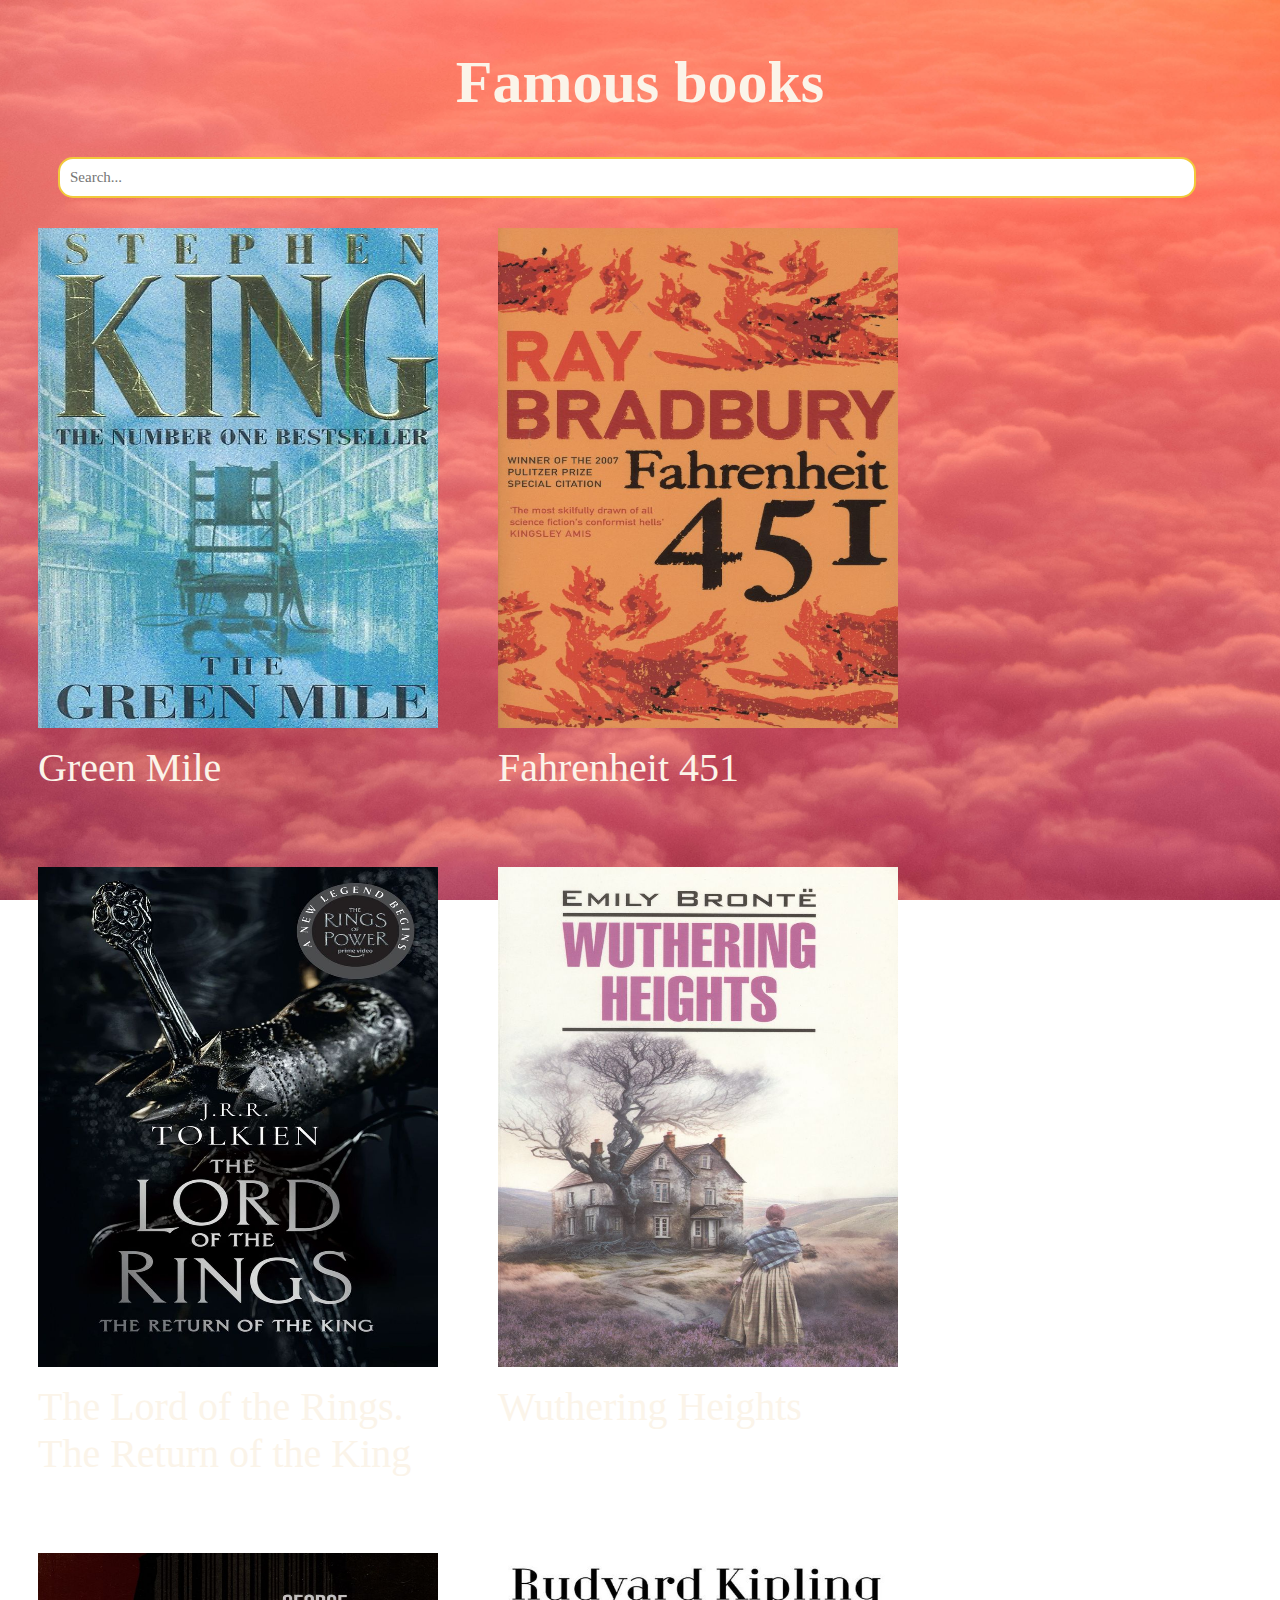
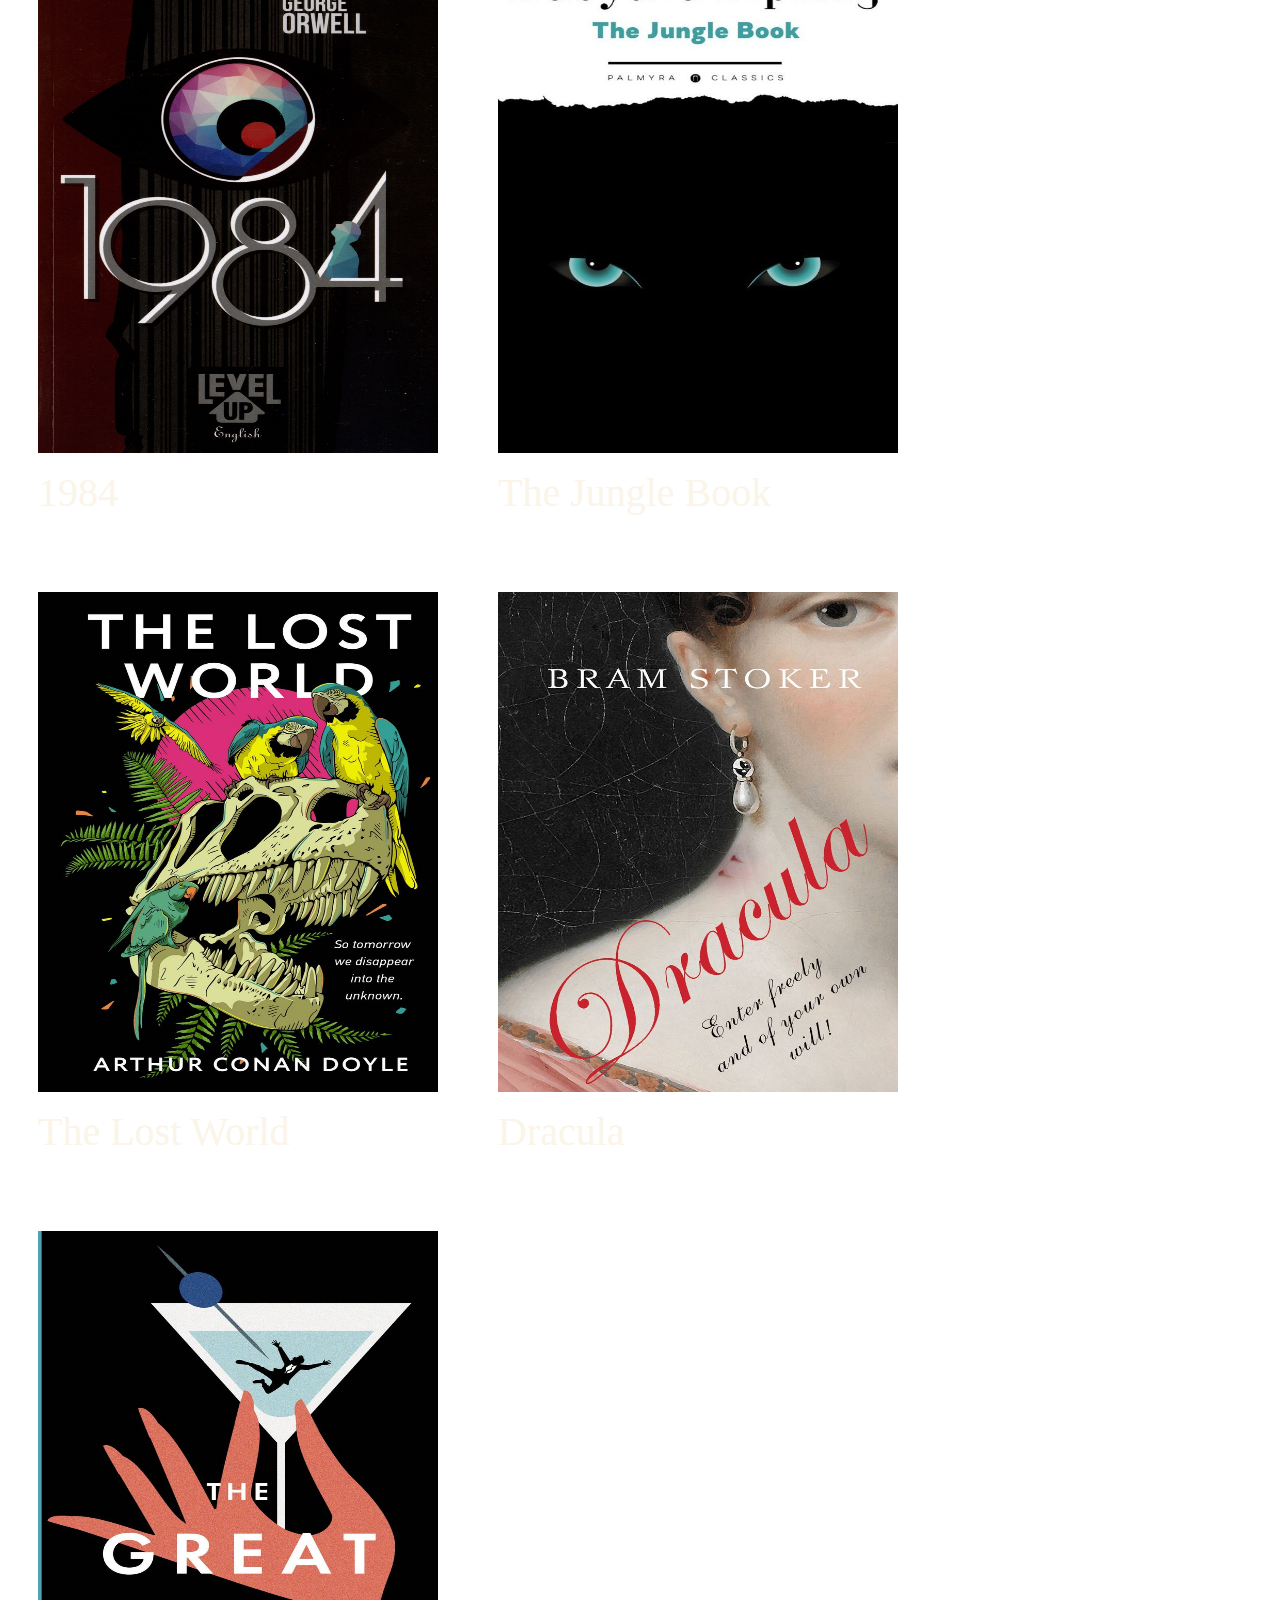
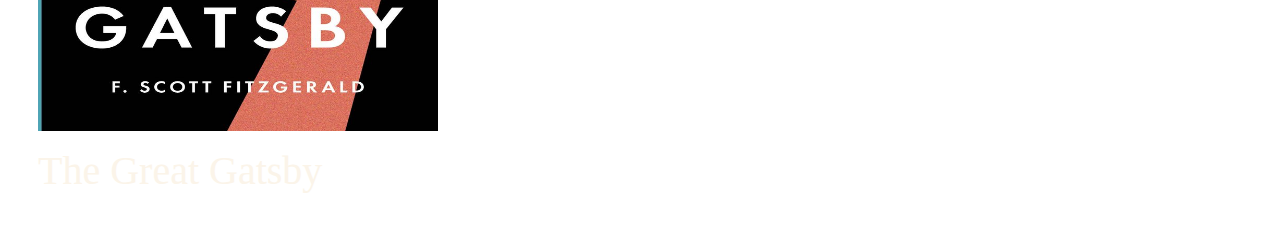
<file: search book/Index.html>
<!DOCTYPE html>
<html lang="en">
<head>
    <meta charset="UTF-8">
    <meta http-equiv="X-UA-Compatible" content="IE=edge">
    <meta name="viewport" content="width=device-width, initial-scale=1.0">
    <title> 📚 Books</title>
    <link rel="stylesheet" href="styles.css">
    <link rel="preconnect" href="https://fonts.googleapis.com">
    <link rel="preconnect" href="https://fonts.gstatic.com" crossorigin>
    <link href="https://fonts.googleapis.com/css2?family=Roboto:ital,wght@1,300&display=swap" rel="stylesheet">
</head>
<body>
    <div class="heading">
        <h1>Famous books</h1>
    </div>

    <div id="input-field">
        <input id="search" type="text" placeholder="Search...">
    </div>

    <div class="container">
        <div class="book">
            <img src="green_mile.jpeg" alt="Green Mile" width="400px" height="500px">
            <p><a href="https://www.chitai-gorod.ru/product/green-mile-2451527?productShelf=&shelfIndex=0&productIndex=2" target="_blank">Green Mile</a></p>
        </div>
    
        <div class="book">
            <img src="farengeht.jpeg" alt="Fahrenheit 451" width="400px" height="500px">
            <p><a href="https://www.chitai-gorod.ru/product/fahrenheit-451-2369391?productShelf=&shelfIndex=0&productIndex=25" target="_blank">Fahrenheit 451</a></p>
        </div>
    
        <div class="book">
            <img src="lord_of_the_rings.jpeg" alt="The Lord of the Rings" width="400px" height="500px">
            <p><a href="https://www.chitai-gorod.ru/product/the-lord-of-the-rings-the-return-of-the-king-2991966?productShelf=&shelfIndex=0&productIndex=3" target="_blank">The Lord of the Rings. <br> The Return of the King</a></p>
        </div>
    
        <div class="book">
            <img src="wuttering.jpeg" alt="Wuthering Heights" width="400px" height="500px">
            <p><a href="https://www.chitai-gorod.ru/product/wuthering-heights-2977224?productShelf=&shelfIndex=0&productIndex=10" target="_blank">Wuthering Heights</a></p>
        </div>
    
        <div class="book">
            <img src="1984.jpeg" alt="1984" width="400px" height="500px">
            <p><a href="https://www.chitai-gorod.ru/product/1984-2976130?productShelf=&shelfIndex=0&productIndex=11" target="_blank">1984</a></p>
        </div>
    
        <div class="book">
            <img src="the_jungle_book.jpeg" alt="The Jungle Book" width="400px" height="500px">
            <p><a href="https://www.chitai-gorod.ru/product/the-jungle-book-2971329?productShelf=&shelfIndex=0&productIndex=27" target="_blank">The Jungle Book</a></p>
        </div>
    
        <div class="book">
            <img src="the_lost_world.jpeg" alt="The Lost World" width="400px" height="500px">
            <p><a href="https://www.chitai-gorod.ru/product/the-lost-world-2970118?productShelf=&shelfIndex=0&productIndex=35" target="_blank">The Lost World</a></p>
        </div>
    
        <div class="book">
            <img src="dracula.jpeg" alt="Dracula" width="400px" height="500px">
            <p><a href="https://www.chitai-gorod.ru/product/dracula-2965446?productShelf=&shelfIndex=0&productIndex=43" target="_blank">Dracula</a></p>
        </div>
    
        <div class="book">
            <img src="the_great_Gatsby.jpeg" alt="The Great Gatsby" width="400px" height="500px">
            <p><a href="https://www.chitai-gorod.ru/product/the-great-gatsby-2954249?productShelf=&shelfIndex=0&productIndex=45" target="_blank">The Great Gatsby</a></p>
        </div>

    </div>

    <script src="Index.js"></script>
</body>
</html>
</file>
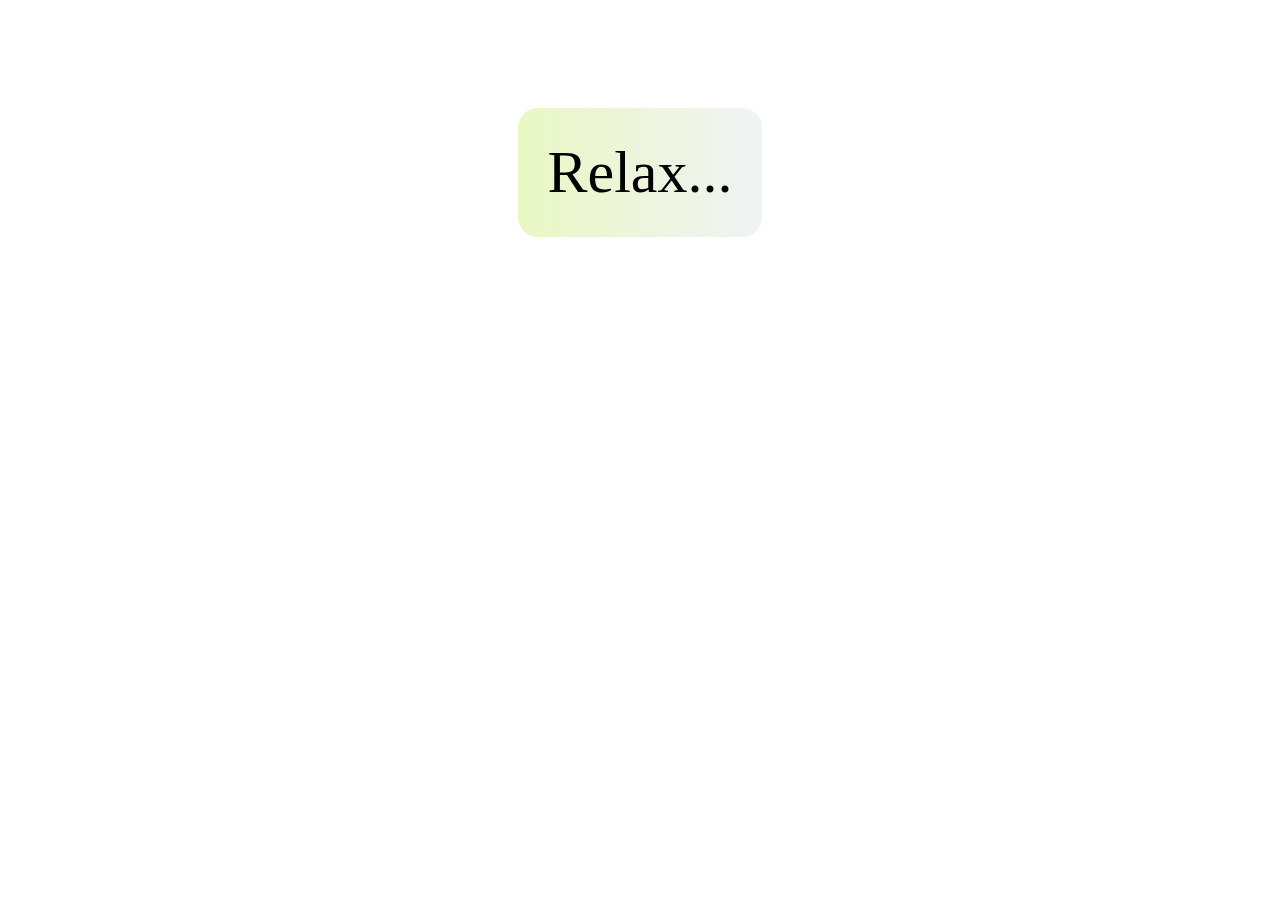
<file: media/nature/nature.html>
<!DOCTYPE html>
<html lang="en">
<head>
    <meta charset="UTF-8">
    <meta http-equiv="X-UA-Compatible" content="IE=edge">
    <meta name="viewport" content="width=device-width, initial-scale=1.0">
    <title>Nature</title>
    <link rel="stylesheet" href="nature.css">
</head>
<body>
    <div id="container-countdown">
        <p id="countdown">Relax...</p>
    </div>

    <audio id="player" autoplay loop>
        <source src="https://cdn.glitch.com/eeaf6ebc-3ee8-45cf-aa54-1394e24c3353%2Fnature.mp3?v=1628699781050" type="audio/mp3">
    </audio>
        
    <video autoplay="autoplay" loop="loop" muted defaultMuted playsinline id="myVideo">
        <source src="https://cdn.glitch.com/eeaf6ebc-3ee8-45cf-aa54-1394e24c3353%2FGreen%20leaves.mp4?v=1628699823058" type="video/mp4" controls>
    </video>
        
    <button id="myButton">START</button>
    
    <script src="nature.js"></script>
</body>
</html>
</file>
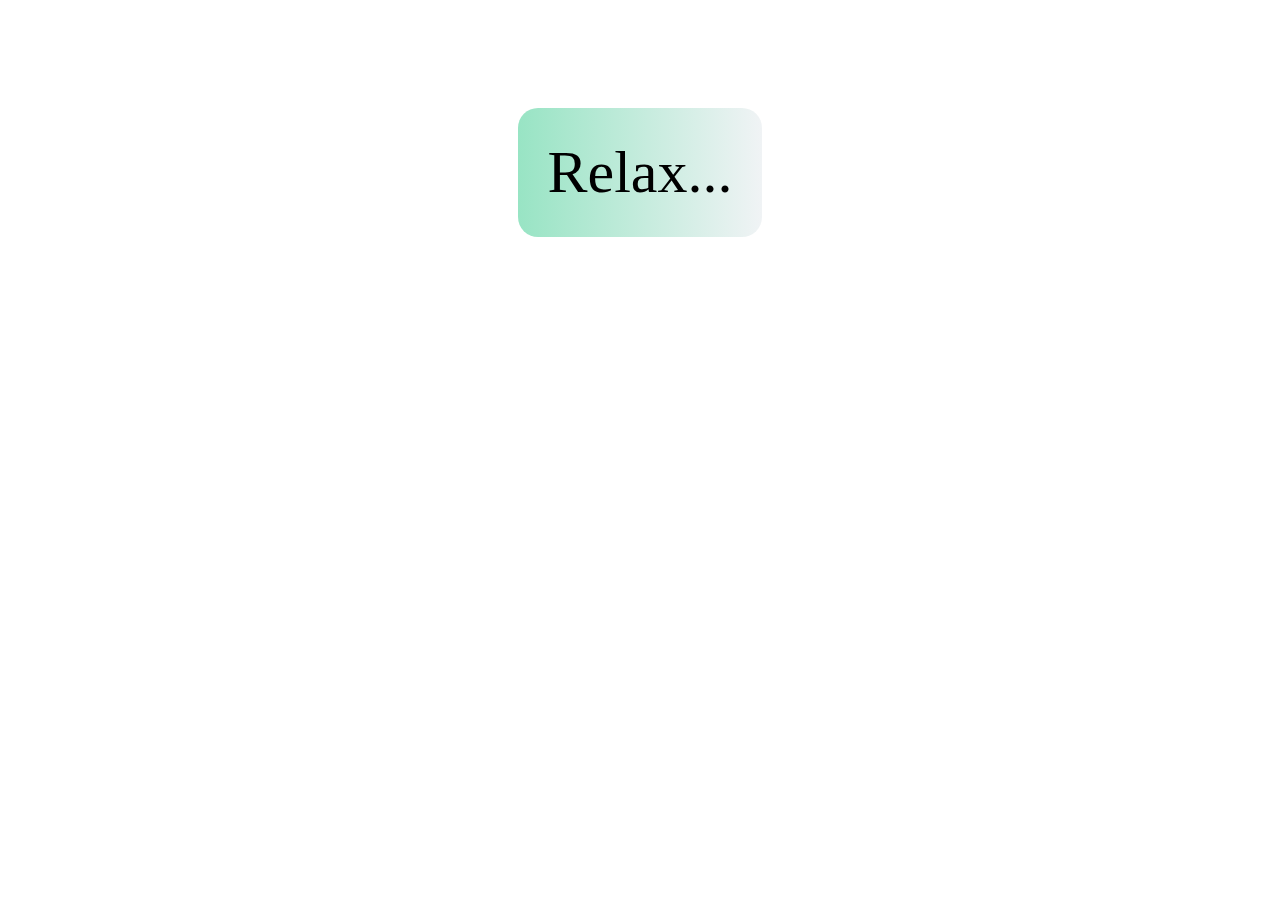
<file: media/rain/rain.html>
<!DOCTYPE html>
<html lang="en">
<head>
    <meta charset="UTF-8">
    <meta http-equiv="X-UA-Compatible" content="IE=edge">
    <meta name="viewport" content="width=device-width, initial-scale=1.0">
    <title>Rain</title>
    <link rel="stylesheet" href="rain.css">
</head>
<body>
    <div id="container-countdown">
        <p id="countdown">Relax...</p>
    </div>

    <audio id="player" autoplay loop>
        <source src="https://cdn.glitch.com/eeaf6ebc-3ee8-45cf-aa54-1394e24c3353%2Frain-test.mp3?v=1628681319810" type="audio/mp3">
    </audio>
        
    <video autoplay="autoplay" loop="loop" muted defaultMuted playsinline id="myVideo">
        <source src="https://cdn.glitch.com/eeaf6ebc-3ee8-45cf-aa54-1394e24c3353%2Frain-video.mp4?v=1628681267721" type="video/mp4">
    </video>
        
    <button id="myButton">START</button>
    
    <script src="rain.js"></script>
</body>
</html>
</file>
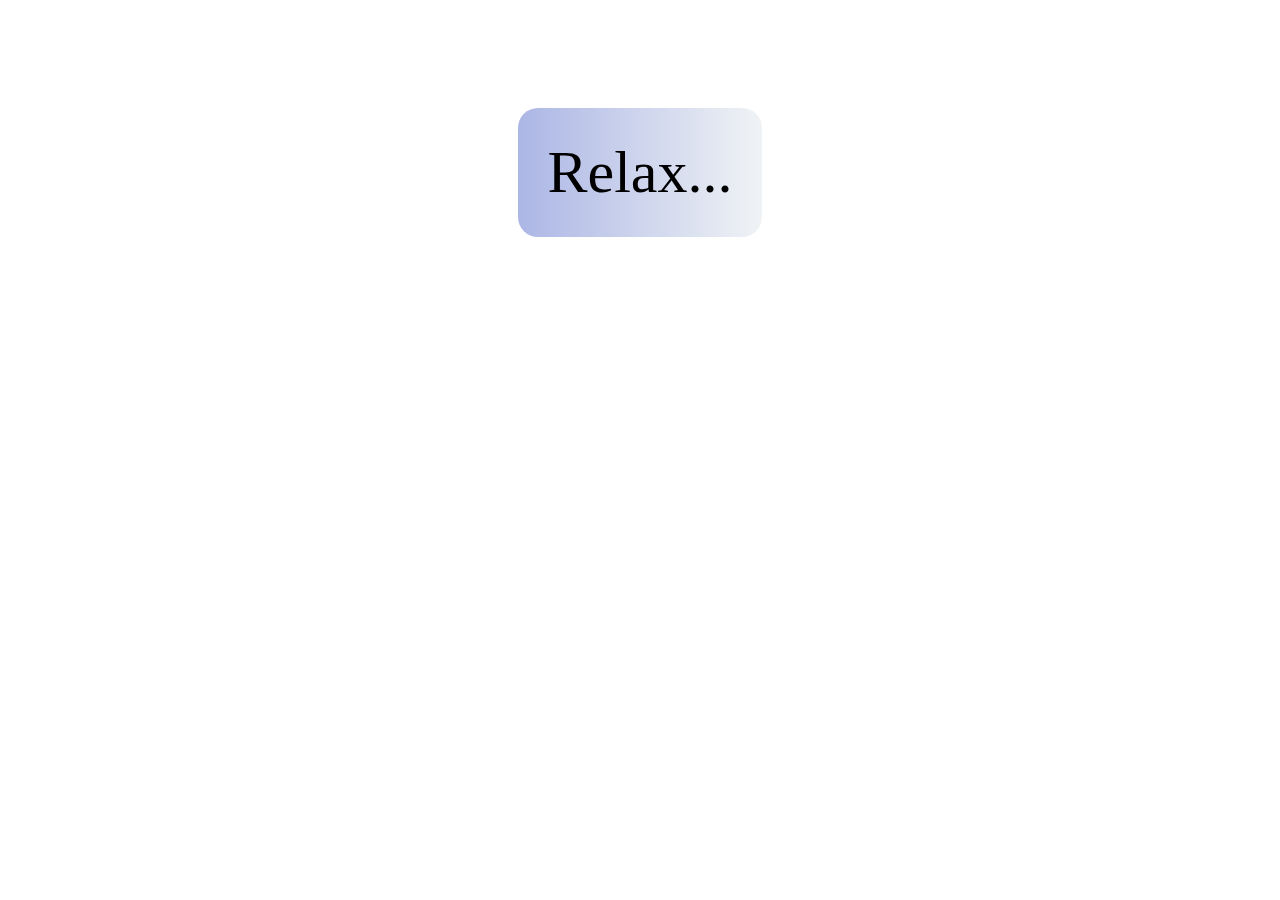
<file: media/waves/waves.html>
<!DOCTYPE html>
<html lang="en">
<head>
    <meta charset="UTF-8">
    <meta http-equiv="X-UA-Compatible" content="IE=edge">
    <meta name="viewport" content="width=device-width, initial-scale=1.0">
    <title>Waves</title>
    <link rel="stylesheet" href="waves.css">
</head>
<body>
    <div id="container-countdown">
        <p id="countdown">Relax...</p>
    </div>

    <audio id="player" autoplay loop>
        <source src="https://cdn.glitch.com/eeaf6ebc-3ee8-45cf-aa54-1394e24c3353%2FTunePocket-Soft-Ocean-Waves-Meditation-5-Breaths-Per-Min-5-Min-Preview.mp3?v=1628649760087" type="audio/mp3">
    </audio>        

    <video autoplay="autoplay" loop="loop" muted defaultMuted playsinline id="myVideo">
        <source src="https://cdn.glitch.com/eeaf6ebc-3ee8-45cf-aa54-1394e24c3353%2Fwaves.mp4?v=1628649682755" type="video/mp4">
    </video>

    <button id="myButton">START</button>
    <script src="waves.js"></script>
</body>
</html>
</file>
<file: search book/styles.css>
body {
    background-image: url('sky.jpg');
    background-size: cover;
    background-repeat: no-repeat;
    background-position: top;
    background-attachment: fixed;
}
.heading {
    display: flex;
    justify-content: center;
}
h1 {
    font-family: 'Lumanosimo', cursive;
    color: #FBF4E9;
    font-size: 60px;
    font-weight: bold;
}
#input-field {
    display: flex;
    justify-content: center;
    width: 90%;
    margin-left: 50px;
    
}
#search {
    flex: 1;
    font-family: 'Lumanosimo', cursive;
    padding: 10px;
    font-size: 15px;
    border: 2px solid #F1C93B;
    border-radius: 15px;
}
.container {
    display: flex;
    flex-wrap: wrap;
}
.book {
    display: flex;
    flex-direction: column;
    margin: 10px;
    padding: 20px;
}
a {
    color: #FBF4E9;
    font-family: 'Lumanosimo', cursive;
    shadow: 4px;
    text-decoration: none;
    font-size: 40px;
}
</file>
<file: media/nature/nature.css>
#container-countdown {
    display: flex;
    justify-content: center;
}
#countdown {
    font-size: 60px;
    margin-top: 100px;
    background: linear-gradient(to right, #e9f7c3, #f0f3f5);
    border-radius: 20px;
    padding: 30px;
}
#myVideo {
    position: fixed;
    top: 0;
    right: 0;
    min-width: 100%;
    min-height: 100%;
    z-index: -10;
}

#myButton {
    display: none;
}
@media all and (max-width:500px) {
    #myButton {
        display: block;
        padding: 10px;
        background: linear-gradient(to right, #e9f7c3, #f0f3f5);
        border-radius: 20px;
    }
    body {
        background: linear-gradient(to right, #e9f7c3, #f0f3f5);
    }
}
</file>
<file: media/rain/rain.css>
#container-countdown {
    display: flex;
    justify-content: center;
}
#countdown {
    font-size: 60px;
    margin-top: 100px;
    background: linear-gradient(to right, #98e4c4, #f0f3f5);
    border-radius: 20px;
    padding: 30px;
}
#myVideo {
    position: fixed;
    top: 0;
    right: 0;
    min-width: 100%;
    min-height: 100%;
    z-index: -10;
}

#myButton {
    display: none;
}
@media all and (max-width:500px) {
    #myButton {
        display: block;
        padding: 10px;
        background: linear-gradient(to right, #98e4c4, #f0f3f5);
        border-radius: 20px;
    }
    body {
        background: linear-gradient(to right, #98e4c4, #f0f3f5);
    }
}
</file>
<file: media/waves/waves.css>
#container-countdown {
    display: flex;
    justify-content: center;
}
#countdown {
    font-size: 60px;
    margin-top: 100px;
    background: linear-gradient(to right, #ACB6E5, #f0f3f5);
    border-radius: 20px;
    padding: 30px;
}
#myVideo {
    position: fixed;
    top: 0;
    right: 0;
    min-width: 100%;
    min-height: 100%;
    z-index: -10;
}
#myButton {
    display: none;
}
@media all and (max-width:500px) {
    #myButton {
        display: block;
        padding: 10px;
        background: linear-gradient(to right, #ACB6E5, #f0f3f5);
        border-radius: 20px;
    }
    body {
        background: linear-gradient(to right, #ACB6E5, #f0f3f5);
    }
}
</file>
